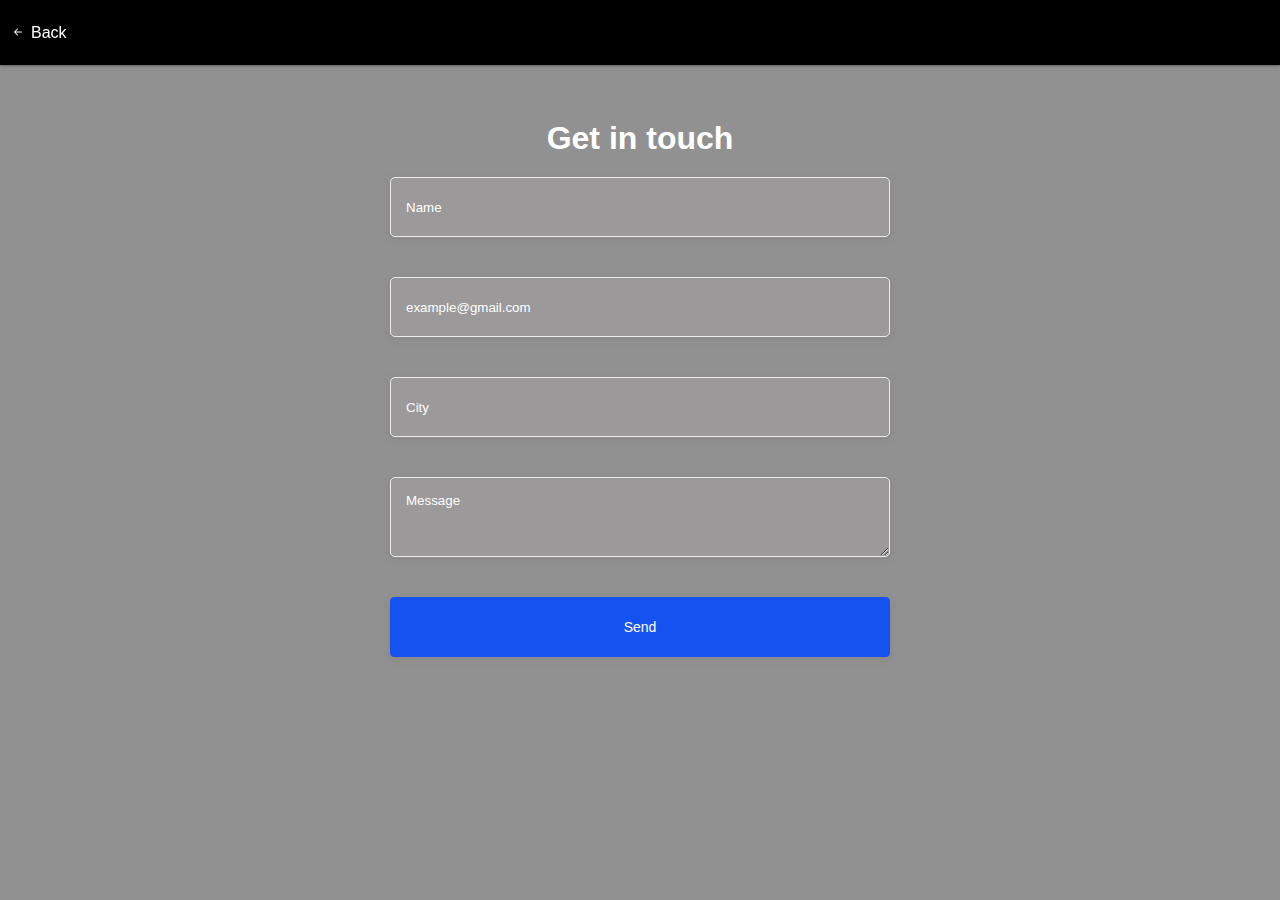
<file: pages/contact.html>
<!DOCTYPE html>
<html lang="en">
<head>
    <meta charset="UTF-8">
    <meta name="viewport" content="width=device-width, initial-scale=1.0">
    <title>Urban Bites</title>
    <link rel="icon" href="/icon/logo.ico">
    <link rel="stylesheet" href="/style//contact.css">
</head>
<body>
    <header class="header">
        <nav class="nav">
            <div class="logo-div">
                <svg xmlns="http://www.w3.org/2000/svg" width="16" height="16" fill="currentColor" class="bi bi-arrow-left-short" viewBox="0 0 16 16">
                    <path fill-rule="evenodd" d="M12 8a.5.5 0 0 1-.5.5H5.707l2.147 2.146a.5.5 0 0 1-.708.708l-3-3a.5.5 0 0 1 0-.708l3-3a.5.5 0 1 1 .708.708L5.707 7.5H11.5a.5.5 0 0 1 .5.5"/>
                  </svg>
                <a href="/pages/indext.html">
                    Back
                </a>
            </div>
        </nav>
    </header>
    <main>
        <div class="content">
            <div class="contact">
                <form>
                <h1>Get in touch</h1>
                    <input type="text" placeholder="Name" id="name">
                    <input type="email" placeholder="example@gmail.com" id="email">
                    <input type="text" placeholder="City" id="city">
                    <textarea id="message" placeholder="Message"></textarea>
                    <button class="button" role="button">Send</button>
                </form>
            </div>
        </div>
    </main>
</body>
</html>
</file>
<file: style/contact.css>
* {
    margin: 0;
    padding: 0;
    box-sizing: border-box;
    border: 0;
    font-family: 'Libre Franklin', sans-serif;
    list-style: none;
}

.header{
    overflow: hidden;
    width: 100%;
    height: 65px;
    display: flex;
    box-shadow: rgba(0, 0, 0, 0.12) 0px 1px 3px, rgba(0, 0, 0, 0.24) 0px 1px 2px;
    position: fixed;
    top: 0;
    z-index: 10;
    background-color: black;
}

.nav{
    width: 100%;
    display: flex;
    align-items: center;
    justify-content: space-between;
    padding-left: 10px;
}

.logo-div{
    display: flex;
    gap: 5px;
    transition: transform .2s ease-in-out;
}

.logo-div:hover{
    transform: scale(1.1);
}

svg{
    color: white;
}

.logo-div:hover a{
    color: orange;
}

.logo-div:hover svg{
    color: orange;
}

input::placeholder{
    color: white;
}

textarea::placeholder{
    color: white;
}

a {
    text-decoration: none;
    color: white;
    cursor: pointer;
}

.header3{
    max-width: 1536px;
    margin: auto;
    overflow: hidden;
    width: 100%;
    height: 65px;
    display: flex;
    box-shadow: rgba(0, 0, 0, 0.12) 0px 1px 3px, rgba(0, 0, 0, 0.24) 0px 1px 2px;
}

.container{
    background-color: rgb(239, 242, 243);
    max-width: 1536px;
    margin: auto;
}

.nav3{
    width: 100%;
    display: flex;
    align-items: center;
    justify-content: space-between;
}
.nav3 li{
    font-size: 17px;
    padding-right: 10px;
    transition: transform .2s;
}

.nav3 li a:active{
    color: rgb(29, 83, 130);
}

.nav3 li:hover{
    transform: scale(1.05);
}

.nav3 li a:hover{
    border-bottom: 2px solid rgb(178, 178, 220);
}

.links3{
    display: flex;
    justify-content: space-around;
    width: 325px;
}

.logo-div3{
    width: 100px;
    height: 100px;
    overflow: hidden;
    cursor: pointer;
}

.logo3{
    width: 100%;
    height: 100%;
    object-fit: contain;
}


.content{
    width: 100%;
    height: 100vh;
    display: flex;
    justify-content: center;
    position: relative;
    background-image: url(https://images.unsplash.com/photo-1600115010857-edbbc7e1efb8?q=80&w=2070&auto=format&fit=crop&ixlib=rb-4.0.3&ixid=M3wxMjA3fDB8MHxwaG90by1wYWdlfHx8fGVufDB8fHx8fA%3D%3D);
    background-position: center;
    background-size: cover;
}

.content::before{
    content: '';
    display: block;
    position: absolute;
    top: 0;
    right: 0;
    bottom: 0;
    left: 0;
    background-color: rgb(37, 36, 36);
    opacity: .5;
}

.image{
    width: 400px;
    height: 100%;
}

.image img{
    width: 100%;
    height: 100%;
    object-fit: cover;
    object-position: center;
}

h1{
    margin-bottom: 20px;
    text-align: center;
    color: white;
}
input{
    border: 1px solid rgb(237, 235, 235);
    color: white;
    width: 100%;
    max-width: 500px;
    height: 60px;
    padding: 15px;
    border-radius: 5px;
    margin-bottom: 40px;
    background-color: rgba(175, 173, 173, 0.3);
    outline: none;
    box-shadow: rgba(99, 99, 99, 0.2) 0px 2px 8px 0px;
}


textarea{
    border: 1px solid rgb(237, 235, 235);
    width: 100%;
    color: white;
    max-width: 500px;
    height: 80px;
    padding: 15px;
    border-radius: 5px;
    background-color: rgba(175, 173, 173, 0.3);
    outline: none;
    margin-bottom: 40px;
    box-shadow: rgba(99, 99, 99, 0.2) 0px 2px 8px 0px;
}

textarea::-webkit-scrollbar {
    display: none;
  }


.button {
    width: 500px;
    height: 60px;
  background-color: #1652F0;
  border: 1px solid #1652F0;
  border-radius: 4px;
  color: #FFFFFF;
  cursor: pointer;
  font-size: 14px;
  line-height: 1.15;
  padding: 12px 16px;
  text-align: center;
  text-transform: none;
  transition: all 80ms ease-in-out;
  box-shadow: rgba(99, 99, 99, 0.2) 0px 2px 8px 0px;
}


.button:focus {
  outline: 0;
}

.button:hover {
  background-color: #0A46E4;
  border-color: #0A46E4;
}

.button:active {
  background-color: #0039D7;
  border-color: #0039D7;
}

form{
    display: flex;
    flex-direction: column;
    padding-top: 50px;
}

.contact{
    margin-top: 70px;
    position: absolute;
}

@media screen and (max-width: 768px) {
    input{
    width: 300px;
    height: 40px;
    border-color: rgb(243, 243, 225);
    }
    textarea{
    resize: none;
    width: 300px;
    height: 60px;
    border-color: rgb(243, 243, 225);
    }
    .button{
        width: 300px;
        height: 40px;
        margin-top: 40px;
    }

    .image{
        position: relative;
        width: 100%;
        height: 100%;
        opacity: .5;
    }

    .contact{
        position: absolute;
        width: 100%;
        height: 100%;
        display: flex;
        justify-content: center;
        margin: 0;
        padding-top: 6%;
    }

}

@media screen and (max-width: 768px){

    form{
        position: absolute;
        top: 100px;
    }
}
</file>
